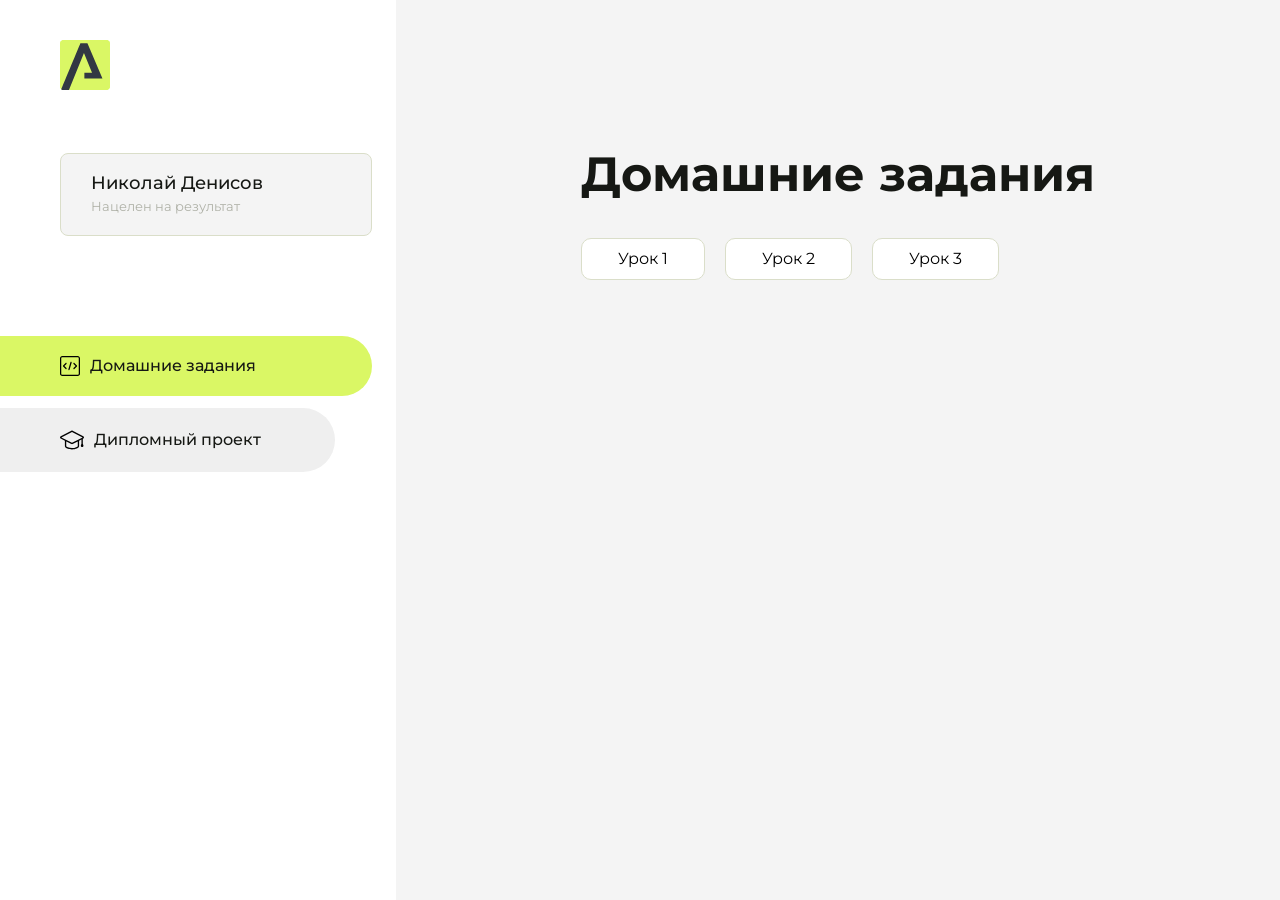
<file: index.html>
<!DOCTYPE html>
<html lang="en">
<head>
    <meta charset="UTF-8">
    <meta name="viewport" content="width=device-width, initial-scale=1.0">
    <title>Домашняя работа</title>
    <link rel="shortcut icon" href="src/logo.ico" type="image/x-icon">
    <link rel="preconnect" href="https://fonts.googleapis.com">
    <link rel="preconnect" href="https://fonts.gstatic.com" crossorigin>
    <link href="https://fonts.googleapis.com/css2?family=Montserrat:wght@400;500;700&family=Rubik:wght@500&display=swap"
          rel="stylesheet">
    <link rel="stylesheet" href="src/style.css">
</head>
<body id="body">
<div class="overlay" id="overlay"></div>
<div class="layout">
    <div class="burger" id="burger">
        <svg viewBox="0 0 24 24" fill="none" xmlns="http://www.w3.org/2000/svg">
            <g id="SVGRepo_bgCarrier" stroke-width="0"></g>
            <g id="SVGRepo_tracerCarrier" stroke-linecap="round" stroke-linejoin="round"></g>
            <g id="SVGRepo_iconCarrier">
                <path d="M4 18L20 18" stroke="#DAF765" stroke-width="2" stroke-linecap="round"></path>
                <path d="M4 12L20 12" stroke="#DAF765" stroke-width="2" stroke-linecap="round"></path>
                <path d="M4 6L20 6" stroke="#DAF765" stroke-width="2" stroke-linecap="round"></path>
            </g>
        </svg>
    </div>
    <aside class="sidebar" id="sidebar">
        <div class="sidebar__inner">
            <div class="logo">
                <svg width="50" height="50" viewBox="0 0 50 50" fill="none" xmlns="http://www.w3.org/2000/svg">
                    <g clip-path="url(#clip0_513_74730)">
                        <path d="M46.17 -0.257004H3.83C1.57281 -0.257004 -0.257 1.57281 -0.257 3.83V46.17C-0.257 48.4272 1.57281 50.257 3.83 50.257H46.17C48.4272 50.257 50.257 48.4272 50.257 46.17V3.83C50.257 1.57281 48.4272 -0.257004 46.17 -0.257004Z"
                              fill="#DAF765"/>
                        <path d="M24.375 38.4H42.461L27.441 3.1585H20.4355C20.4355 3.1585 6.7895 35.881 1.1945 49.294C2.015 50.0275 3.0945 50.257 3.6945 50.257H8.8445L23.954 13.07L32.0465 32.8285H24.375V38.4Z"
                              fill="#323843"/>
                    </g>
                    <defs>
                        <clipPath id="clip0_513_74730">
                            <rect width="50" height="50" fill="white"/>
                        </clipPath>
                    </defs>
                </svg>
            </div>
            <div class="sidebar__user">
                <div class="sidebar__name">Николай Денисов</div>
                <div class="sidebar__text">Нацелен на результат</div>
            </div>
            <div class="sidebar__tabs">
                <div class="sidebar__item">
                    <button class="sidebar__button active" id="tasks">
                        <svg xmlns="http://www.w3.org/2000/svg" width="20" height="20" viewBox="0 0 20 20" fill="none">
                            <g clip-path="url(#clip0_704_74543)">
                                <path d="M17.7083 20H2.29167C1.0275 20 0 18.9725 0 17.7083V2.29167C0 1.0275 1.0275 0 2.29167 0H17.7083C18.9725 0 20 1.0275 20 2.29167V17.7083C20 18.9725 18.9725 20 17.7083 20ZM2.29167 1.25C1.7175 1.25 1.25 1.7175 1.25 2.29167V17.7083C1.25 18.2825 1.7175 18.75 2.29167 18.75H17.7083C18.2825 18.75 18.75 18.2825 18.75 17.7083V2.29167C18.75 1.7175 18.2825 1.25 17.7083 1.25H2.29167Z"
                                      fill="black"/>
                                <path d="M6.04167 13.125C5.88167 13.125 5.72167 13.0642 5.6 12.9417L3.1 10.4417C2.85583 10.1975 2.85583 9.80167 3.1 9.5575L5.6 7.0575C5.84417 6.81333 6.24 6.81333 6.48417 7.0575C6.72833 7.30167 6.72833 7.6975 6.48417 7.94167L4.42583 10L6.48417 12.0583C6.72833 12.3025 6.72833 12.6983 6.48417 12.9425C6.36167 13.0642 6.20167 13.125 6.04167 13.125Z"
                                      fill="black"/>
                                <path d="M8.95833 14.1667C8.9 14.1667 8.84 14.1583 8.78167 14.1417C8.45083 14.0442 8.26083 13.6967 8.35833 13.3658L10.4417 6.28251C10.5392 5.95084 10.8892 5.76417 11.2175 5.85917C11.5483 5.95667 11.7383 6.30417 11.6408 6.63501L9.5575 13.7183C9.47833 13.9908 9.22833 14.1667 8.95833 14.1667Z"
                                      fill="black"/>
                                <path d="M13.9583 13.125C13.7983 13.125 13.6383 13.0642 13.5167 12.9417C13.2725 12.6975 13.2725 12.3017 13.5167 12.0575L15.575 9.99916L13.5167 7.94083C13.2725 7.69666 13.2725 7.30083 13.5167 7.05666C13.7608 6.81249 14.1567 6.81249 14.4008 7.05666L16.9008 9.55666C17.145 9.80083 17.145 10.1967 16.9008 10.4408L14.4008 12.9408C14.2783 13.0642 14.1183 13.125 13.9583 13.125Z"
                                      fill="black"/>
                            </g>
                            <defs>
                                <clipPath id="clip0_704_74543">
                                    <rect width="20" height="20" fill="white"/>
                                </clipPath>
                            </defs>
                        </svg>
                        <span>Домашние задания</span></button>
                </div>
                <div class="sidebar__item">
                    <button class="sidebar__button" id="diplom">
                        <svg xmlns="http://www.w3.org/2000/svg" width="24" height="24" viewBox="0 0 24 24" fill="none">
                            <g clip-path="url(#clip0_704_74553)">
                                <path d="M23.2628 10.5971C23.7176 10.365 24 9.90375 24 9.39337C24 8.883 23.7176 8.42175 23.2628 8.18962L12.6135 2.75362C12.2291 2.55824 11.7705 2.55787 11.3854 2.75399L0.736875 8.19C0.282375 8.42175 0 8.883 0 9.39337C0 9.90375 0.282375 10.365 0.736875 10.5971L4.89038 12.7177V18.2074C4.89038 19.8154 8.412 21.393 12 21.393C15.5884 21.393 19.1096 19.815 19.1096 18.2074V12.7174L21.4609 11.517V15.8017L20.901 17.2305C20.7409 17.6389 20.7934 18.0994 21.0405 18.4616C21.2876 18.8246 21.6979 19.041 22.1366 19.041C22.5754 19.041 22.9852 18.8246 23.2324 18.462C23.4795 18.099 23.532 17.6385 23.3719 17.2301L22.8124 15.8021V10.827L23.2628 10.5971ZM17.7623 18.1721C17.6198 18.6375 15.3491 20.0419 12 20.0419C8.65088 20.0419 6.38025 18.6375 6.2415 18.2074V12.3037L6.23887 12.3019C6.23812 12.057 6.1065 11.8207 5.87325 11.7019L1.3515 9.39337L12 3.95737L22.6489 9.39337L12 14.8294L5.87325 11.7019C5.54063 11.5331 4.6695 11.6674 4.5 12C4.33012 12.3322 4.55813 12.5479 4.89038 12.7177L11.3857 16.0331C11.5781 16.1314 11.7889 16.1805 12 16.1805C12.2107 16.1805 12.4222 16.1314 12.6146 16.0331L17.7593 13.407L17.7623 18.1721Z"
                                      fill="black"/>
                            </g>
                            <defs>
                                <clipPath id="clip0_704_74553">
                                    <rect width="24" height="24" fill="white"/>
                                </clipPath>
                            </defs>
                        </svg>
                        <span>Дипломный проект</span></button>
                </div>
            </div>
        </div>

    </aside>
    <div class="content">
        <div class="container">
            <div class="content__block" id="tasksBlock">
                <div class="content__title">Домашние задания</div>
                <ul class="content__list">
                    <li class="content__list-item">
                        <a href="hello-Nick/index.html">Урок 1</a>
                    </li>
                    <li class="content__list-item">
                        <a href="14 practis task/index.html">Урок 2</a>
                    </li>
                    <li class="content__list-item">
                        <a href="35 Home task tabels/index.html">Урок 3</a>
                    </li>
                </ul>
            </div>
            <div class="content__block hidden" id="diplomBlock">
                <div class="content__title">Дипломный проект</div>
                <div class="content__list-diplom">
                    <a href="ПАПКА-С-НОМЕРОМ-УРОКА">Ссылка на ДЗ</a>
                </div>
                <div class="content__decor">
                    <div class="content__decor-text">Давай проверим, чему ты научился!</div>
                    <div class="content__decor-img">
                        <img src="src/decor.png" alt="decor">
                    </div>
                </div>
            </div>
        </div>
    </div>
</div>
<script src="src/index.js"></script>
</body>
</html>
</file>
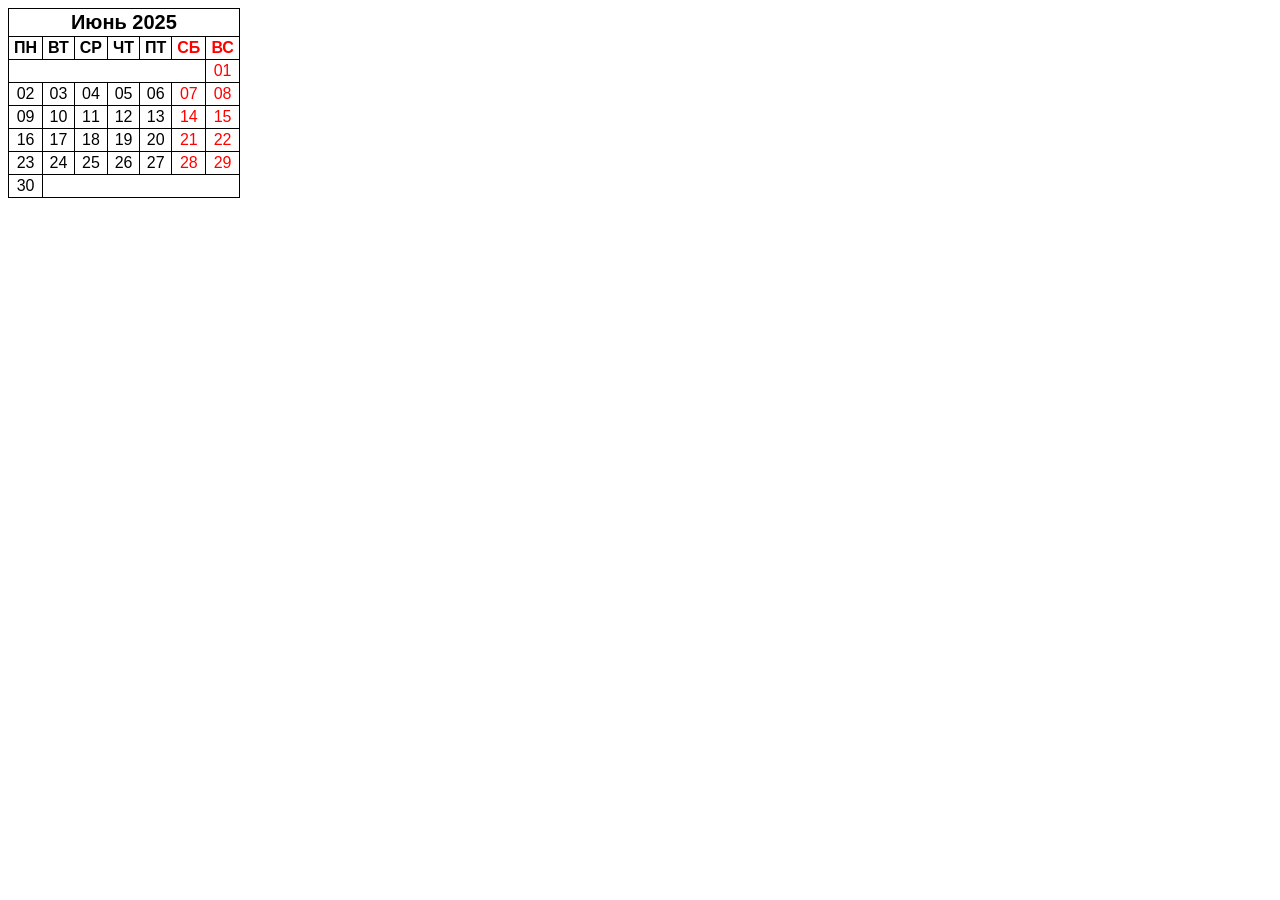
<file: 35 Home task tabels/index.html>
<!doctype html>
<html lang="ru">
  <head>
    <meta charset="UTF-8" />
    <meta name="viewport" content="width=device-width, initial-scale=1.0" />
    <title>Денисов таблицы</title>
    <link rel="stylesheet" href="./css/style.css" />
  </head>
  <body>
    <table>
      <caption>
        Июнь 2025
      </caption>
      <thead>
        <tr>
          <th>ПН</th>
          <th>ВТ</th>
          <th>СР</th>
          <th>ЧТ</th>
          <th>ПТ</th>
          <th class="weekend">СБ</th>
          <th class="weekend">ВС</th>
        </tr>
      </thead>
      <tbody>
        <tr>
          <td colspan="6"></td>
          <td class="weekend">01</td>
        </tr>
        <tr>
          <td>02</td>
          <td>03</td>
          <td>04</td>
          <td>05</td>
          <td>06</td>
          <td class="weekend">07</td>
          <td class="weekend">08</td>
        </tr>
        <tr>
          <td>09</td>
          <td>10</td>
          <td>11</td>
          <td>12</td>
          <td>13</td>
          <td class="weekend">14</td>
          <td class="weekend">15</td>
        </tr>
        <tr>
          <td>16</td>
          <td>17</td>
          <td>18</td>
          <td>19</td>
          <td>20</td>
          <td class="weekend">21</td>
          <td class="weekend">22</td>
        </tr>
        <tr>
          <td>23</td>
          <td>24</td>
          <td>25</td>
          <td>26</td>
          <td>27</td>
          <td class="weekend">28</td>
          <td class="weekend">29</td>
        </tr>
        <tr>
          <td>30</td>
          <td colspan="6"></td>
        </tr>
      </tbody>
    </table>
  </body>
</html>
</file>
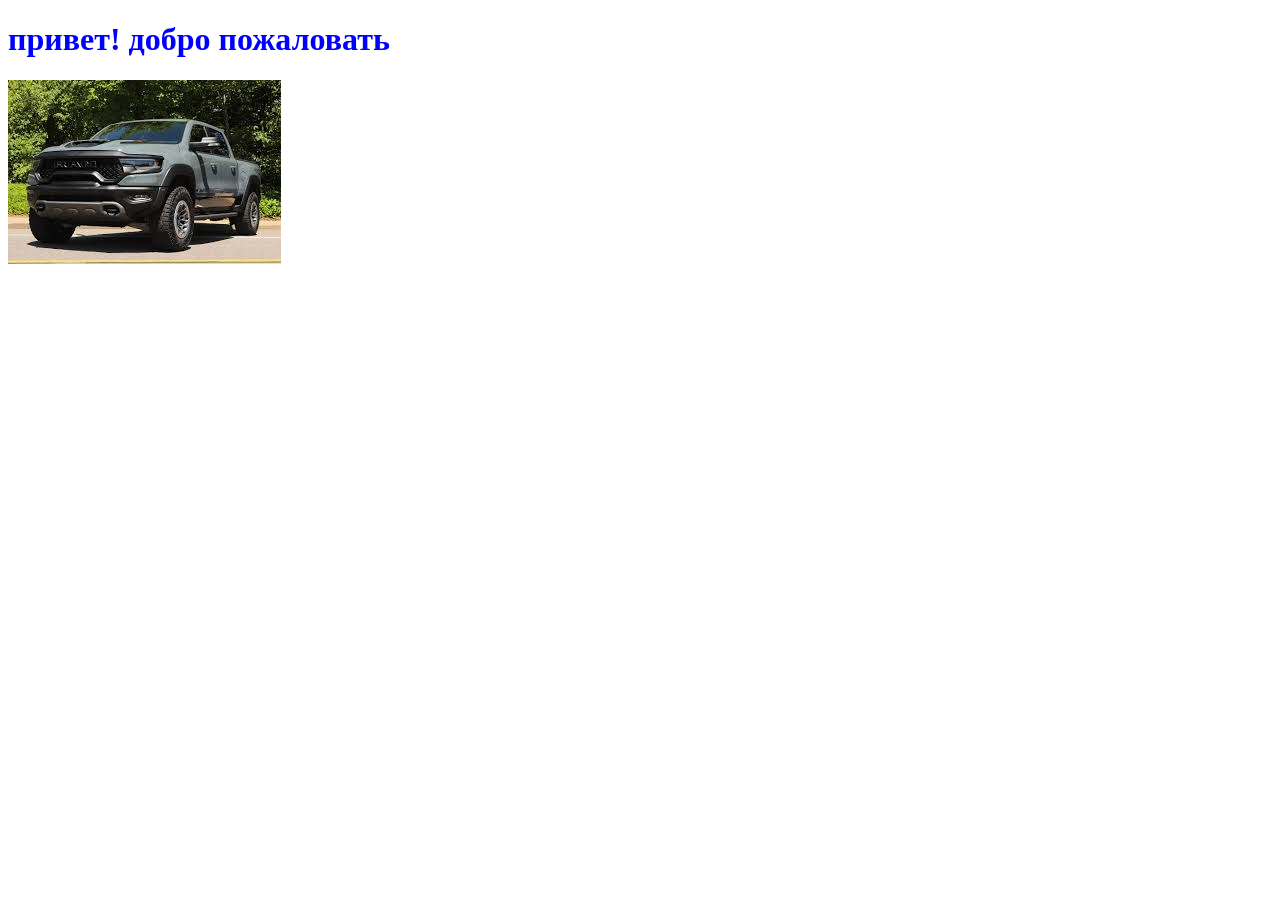
<file: hello-Nick/index.html>
<!DOCTYPE html>
<html lang="ru">
<head>
    <meta charset="UTF-8">
    <meta name="viewport" content="width=, initial-scale=1.0">
    <meta name="description" content="это мой первый сайт по помощи в подготовке к маркировке">
    <title>это мой первый сайт</title>
    <link rel="stylesheet" href="style.css">
    <script src="script.js"></script>
</head>
<body>
   <h1>привет! добро пожаловать</h1> 
   <img src="[data-uri]" alt="">
</body>
</html>
</file>
<file: src/style.css>
*{padding: 0;margin: 0;border: 0;}
*,*:before,*:after{-webkit-box-sizing: border-box;box-sizing: border-box;}
:focus,:active{outline: none;}
a:focus,a:active{outline: none;}
nav,footer,header,aside{display: block;}
html,body{
    height:100%;width:100%;
    font-size:100%;line-height:1;-ms-text-size-adjust:100%;-moz-text-size-adjust:100%;-webkit-text-size-adjust:100%;}
input,button,textarea{font-family:inherit;}
input::-ms-clear{display: none;}
button{cursor: pointer;}
button::-moz-focus-inner{padding:0;border:0;}
a,a:visited{text-decoration: none;}
a:hover{text-decoration: none;}
ul li{list-style: none;}
img{vertical-align: top;}
h1,h2,h3,h4,h5,h6{font-size:inherit;font-weight: inherit;}
a{color:inherit;}



body {
    font-family: "Montserrat",SansSerif;
    color: black;
}

body.overflow {
    overflow: hidden;
}



.layout {
    display: -webkit-box;
    display: -ms-flexbox;
    display: flex;
    min-height: 100vh;
}

.sidebar {
    padding: 40px 24px 40px 0;
    -ms-flex-negative: 0;
    flex-shrink: 0;
    background-color: white;
}



.content {
    -webkit-box-flex: 1;
    -ms-flex-positive: 1;
    flex-grow: 1;
    background-color: #F4F4F4;
}

.container {
    display: -webkit-box;
    display: -ms-flexbox;
    display: flex;
    -webkit-box-orient: vertical;
    -webkit-box-direction: normal;
    -ms-flex-direction: column;
    flex-direction: column;
    -webkit-box-pack: center;
    -ms-flex-pack: center;
    justify-content: center;
    -webkit-box-align: center;
    -ms-flex-align: center;
    align-items: center;
    padding: 150px 60px 80px 60px;
}


.logo {
    margin-left: 60px;
    margin-bottom: 60px;
}

.sidebar__user {
    background-color: #F4F4F4;
    padding: 20px 30px;
    margin-left: 60px;
    margin-bottom: 100px;
    border-radius: 8px;
    border: 1px solid #DADEC9;
}

.sidebar__name {
    color:#161814;
    font-size: 18px;
    font-weight: 500;
    margin-bottom: 6px;
}

.sidebar__text {
    color: #AFB1A7;
    font-size: 13px;
    font-weight: 400;
    line-height: 130%; /* 16.9px */
}

.sidebar__item {
    width: 372px;
}

.sidebar__button {
    display: -webkit-box;
    display: -ms-flexbox;
    display: flex;
    -webkit-box-align: center;
    -ms-flex-align: center;
    align-items: center;
    gap: 10px;
    padding: 20px 60px;
    margin-bottom: 12px;
    border-radius: 0px 100px 100px 0px;
    -webkit-transition: all .5s;
    -o-transition: all .5s;
    transition: all .5s;
    cursor: pointer;
    width: 90%;
    color:#161814;
    font-size: 16px;
    font-weight: 500;
}

.sidebar__button.active , .sidebar__button:hover {
    width: 100%;
    background-color: #DAF765;
}


.content__title {
    color: #161814;
    font-size: 48px;
    font-weight: 700;
    margin-bottom: 40px;
}

.content__list {
    display: -webkit-box;
    display: -ms-flexbox;
    display: flex;
    -webkit-box-align: center;
    -ms-flex-align: center;
    align-items: center;
    -ms-flex-wrap: wrap;
    flex-wrap: wrap;
    gap: 20px;
}



.content__list-item  {
    cursor: pointer;
    padding: 12px 18px;
    background-color: #fff;
    border-radius: 10px;
    border: 1px solid #DADEC9;
    -webkit-transition: all .3s;
    -o-transition: all .3s;
    transition: all .3s;
}

.content__list-item:hover,.content__list-diplom:hover {
    background-color: #AFB1A7;
}

li a {
    padding: 12px 18px;

}


.content__list-diplom {
    -webkit-transition: all .3s;
    -o-transition: all .3s;
    transition: all .3s;
    display: inline-block;
    padding: 12px 18px;
    background-color: #fff;
    border-radius: 10px;
    border: 1px solid #DADEC9;
}

.content__decor {
    display: -webkit-box;
    display: -ms-flexbox;
    display: flex;
    -webkit-box-align: center;
    -ms-flex-align: center;
    align-items: center;
}

.content__decor-text {
    color:#BEDD44;
    font-size: 36px;
    font-weight: 700;
    line-height: 110%; /* 39.6px */
}

.content__block {
    max-width: 1200px;
}

.content__block.hidden {
    display: none;
}

.content__decor-img img{
    width: 100%;
}

.burger {
    display: none;
    padding: 5px;
    position: fixed;
    top: 3%;
    right: 7%;
    width: 40px;
    height: 40px;
    background-color: #161814;
    border-radius: 50%;
    z-index: 10;
    border: 1px solid #DAF765;
}

@media (max-width: 768px) {
    .burger {
        display: block;
    }

    .sidebar {
        -webkit-transition: all .3s;
        -o-transition: all .3s;
        transition: all .3s;
        -webkit-transform: translateX(-100%);
        -ms-transform: translateX(-100%);
        transform: translateX(-100%);
        position: fixed;
        top: 0;
        left: 0;
        bottom: 0;
        z-index: 5;
    }

    .sidebar.show {
        -webkit-transform: translateX(0%);
        -ms-transform: translateX(0%);
        transform: translateX(0%);
    }

    .overlay {
        opacity: 0;
        pointer-events: none;
        -webkit-transition: all .3s;
        -o-transition: all .3s;
        transition: all .3s;
        position: absolute;
        top: 0;
        right: 0;
        left: 0;
        bottom: 0;
        z-index: 3;
        background-color: #000000e0;
    }

    .overlay.show {
        opacity: 1;
        pointer-events: all;
    }

    .container {
        padding: 40px 20px;
        min-height: 100%;
    }

    .content__decor {
        margin-top: 20px;
        -webkit-box-orient: vertical;
        -webkit-box-direction: normal;
        -ms-flex-direction: column;
        flex-direction: column;
    }
}

@media (max-width: 400px) {
    .sidebar__user {
        margin-left: 0;
    }
}
</file>
<file: 35 Home task tabels/css/style.css>
table {
  border-collapse: collapse;
  border-spacing: 0;
  font-family: sans-serif;
}

caption,
th,
td {
  border-collapse: collapse;
  border-spacing: 0;
  border: 1px solid #000;
  text-align: center;
  padding: 2px 5px;
}

caption {
  border-bottom: 0;
  font-weight: 700;
  font-size: 20px;
}

th {
  text-transform: uppercase;
}

.weekend {
  color: red;
}
</file>
<file: hello-Nick/style.css>
h1{
    color: blue;
}
</file>
